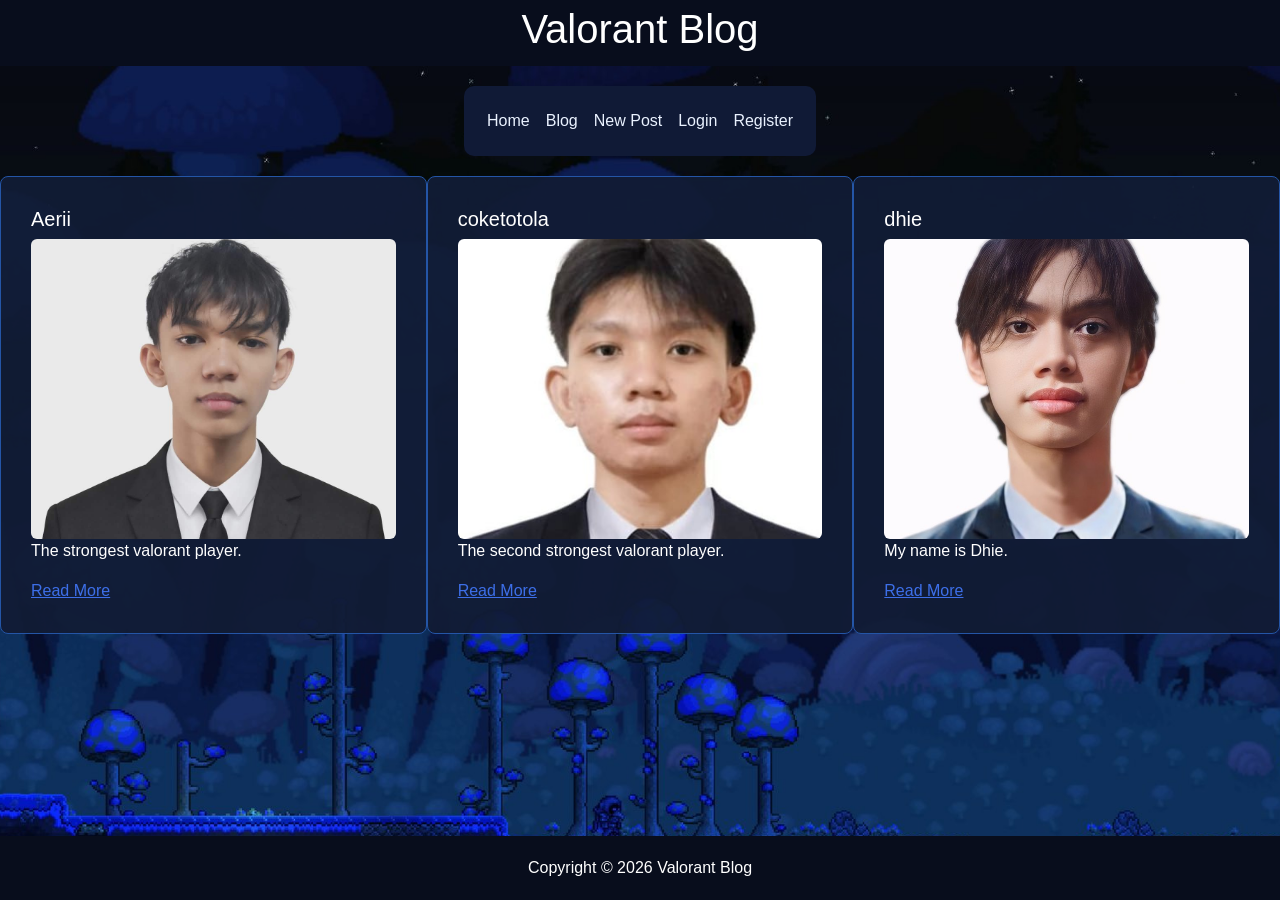
<file: project namin/index.html>
<!doctype html>
<html lang="en">
  <head>
    <!-- Required meta tags -->
    <meta charset="utf-8">
    <meta name="viewport" content="width=device-width, initial-scale=1">

    <!-- Bootstrap CSS -->
    <link href="https://cdn.jsdelivr.net/npm/bootstrap@5.0.2/dist/css/bootstrap.min.css" rel="stylesheet" integrity="sha384-EVSTQN3/azprG1Anm3QDgpJLIm9Nao0Yz1ztcQTwFspd3yD65VohhpuuCOmLASjC" crossorigin="anonymous">
    <link rel="stylesheet" href="style.css">
    <title>Valorant Blog</title>
  </head>
  <body>
    <header>
      <h1>Valorant Blog</h1>
    </header>
    <main class="content-wrapper">
      <nav class="navbar navbar-expand-lg navbar-dark">
      <div class="container-fluid">
          <button class="navbar-toggler" type="button" data-bs-toggle="collapse" data-bs-target="#navbarSupportedContent" aria-controls="navbarSupportedContent" aria-expanded="false" aria-label="Toggle navigation">
          <span class="navbar-toggler-icon"></span>
          </button>
          <div class="collapse navbar-collapse" id="navbarSupportedContent">
          <ul class="navbar-nav me-auto mb-2 mb-lg-0">
              <li class="nav-item">
              <a class="nav-link active" aria-current="page" href="index.html">Home</a>
              </li>
              <li class="nav-item">
              <a class="nav-link" href="post.html">Blog</a>
              </li>
              <li class="nav-item">
              <a class="nav-link" href="post-new.html">New Post</a>
              </li>
              <li class="nav-item">
              <a class="nav-link" href="login.html">Login</a>
              </li>
              <li class="nav-item">
              <a class="nav-link" href="register.html">Register</a>
              </li>
          </ul>
          </div>
      </div>
      </nav>
      <div class="d-flex flex-row bd-highlight mb-3">
          <div class="card" style="width: 18rem;">
          <div class="card-body">
              <h5 class="card-title">Aerii</h5>
              <img src="jhe.jpg" class="card-img-top" alt="Aerii">
              <p class="card-text">The strongest valorant player.</p>
              <a href="post.html#aerii" class="card-link">Read More</a>
          </div>
          </div>
          <div class="card" style="width: 18rem;">
          <div class="card-body">
              <h5 class="card-title">coketotola</h5>
              <img src="james.jpg" class="card-img-top" alt="coketotola">
              <p class="card-text">The second strongest valorant player.</p>
              <a href="post.html#coketotola" class="card-link">Read More</a>
          </div>
          </div>
          <div class="card" style="width: 18rem;">
          <div class="card-body">
              <h5 class="card-title">dhie</h5>
              <img src="stanly.jpg" class="card-img-top" alt="dhie">
              <p class="card-text">My name is Dhie.</p>
              <a href="post.html#dhie" class="card-link">Read More</a>
          </div>
          </div>
      </div>
      <script src="https://cdn.jsdelivr.net/npm/bootstrap@5.0.2/dist/js/bootstrap.bundle.min.js" integrity="sha384-MrcW6ZMFYlzcLA8Nl+NtUVF0sA7MsXsP1UyJoMp4YLEuNSfAP+JcXn/tWtIaxVXM" crossorigin="anonymous"></script>
    </main>
    <footer>
      <p>Copyright &copy; 2026 Valorant Blog</p>
    </footer>
  </body>
</html>
</file>
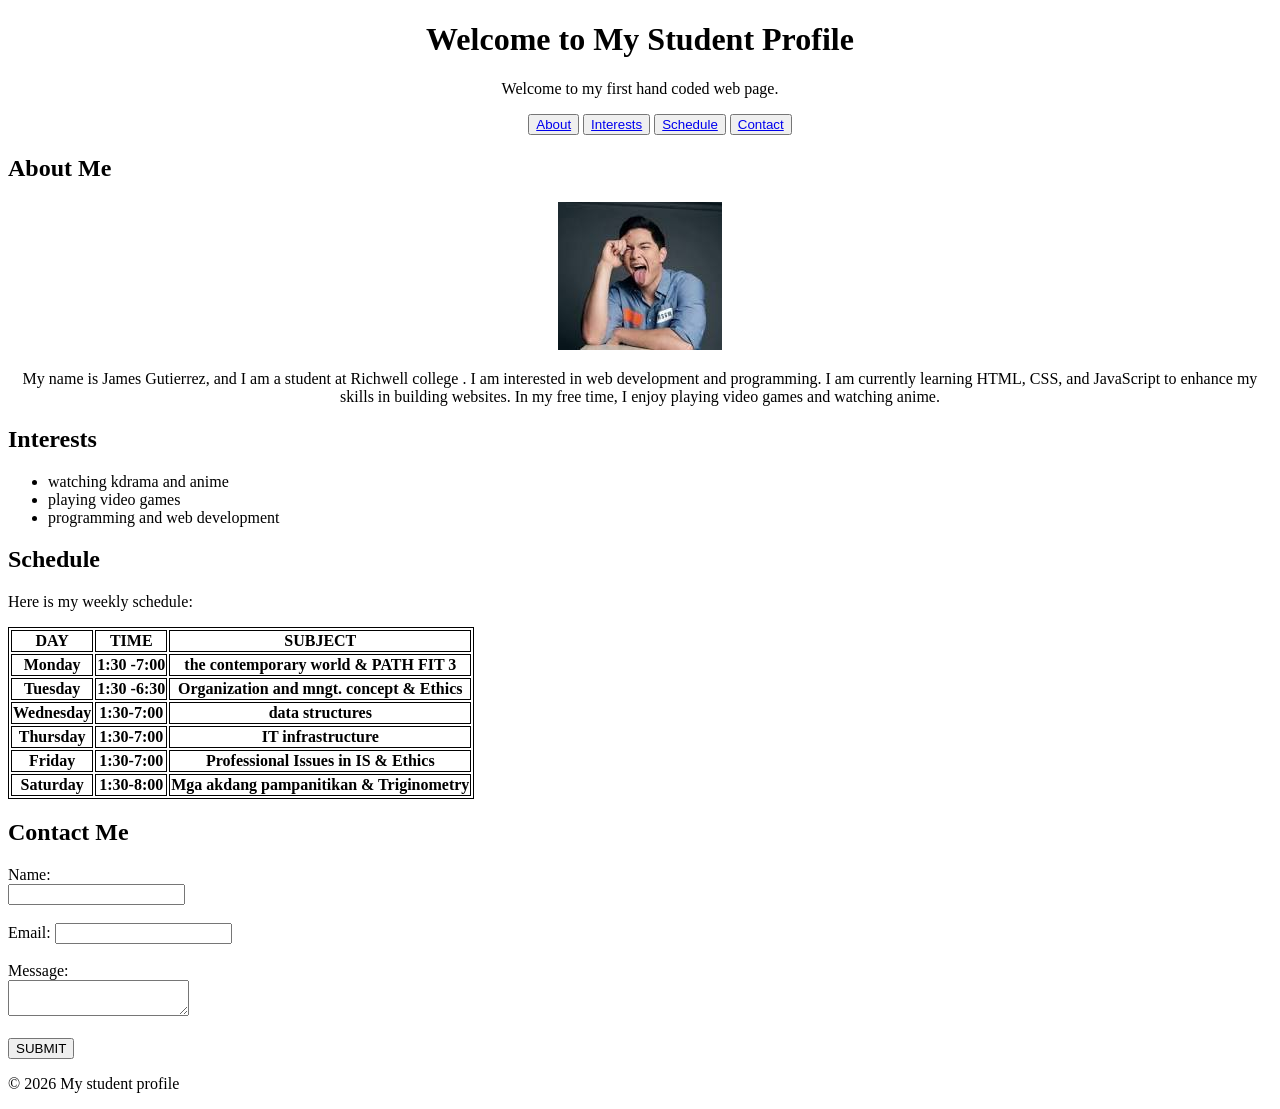
<file: gutierrez.html>
<!DOCTYPE html>
<html lang="en">
<head>
    <meta charset="UTF-8">
    <meta name="viewport" content="width=device-width, initial-scale=1.0">
    <title>Student Profile</title>
</head>
<style>
     table, th, td {
     border: 1px solid black;
    }
</style>
<body>
    <header>
        <center><h1>Welcome to My Student Profile</h1></center>
        <center><p>Welcome to my first hand coded web page.</p></center>
    </header>
    
    <nav>
        <center><ul>
           <button> <a href="#about">About</a> </button>
           <button> <a href="#interests">Interests</a> </button>
           <button> <a href="#schedule">Schedule</a> </button>
           <button> <a href="#contact">Contact</a>  </button>
        </ul></center>
    </nav>

    <main> 
        <section id="about">
            <h2>About Me</h2>
            <center><img
            src="james.jpg"
            alt="Profile Picture"
            ></center>  
            <center><p> My name is James Gutierrez, and I am a student at Richwell college . I am interested in web development and programming. I am currently learning HTML, CSS, and JavaScript to enhance my skills in building websites. In my free time, I enjoy playing video games and watching anime.</p></center>
        </section>

        <section id="interests">
            <h2>Interests</h2>
            <ul>
                <li>watching kdrama and anime</li>
                <li>playing video games</li>
                <li>programming and web development</li>
            </ul>
        </section>

        <section id="schedule">
            <h2>Schedule</h2>
            <p>Here is my weekly schedule:</p>
            <table>
                <tr>
                    <th>DAY</th>
                    <th>TIME</th>
                    <th>SUBJECT</th>
                </tr>
                <tr>
                    <th>Monday</th>
                    <th>1:30 -7:00</th>
                    <th>the contemporary world & PATH FIT 3</th>
                </tr>
                <tr>
                    <th>Tuesday</th>
                    <th>1:30 -6:30</th>
                    <th>Organization and mngt. concept & Ethics</th>
                </tr>
                <tr>
                    <th>Wednesday</th>
                    <th>1:30-7:00</th>
                    <th>data structures</th>
                </tr>
                <tr>
                    <th>Thursday</th>
                    <th>1:30-7:00</th>
                    <th>IT infrastructure</th>
                </tr>
                <tr>
                    <th>Friday</th>
                    <th>1:30-7:00</th>
                    <th>Professional Issues in IS & Ethics</th>
                </tr>
                <tr>
                    <th>Saturday</th>
                    <th>1:30-8:00</th>
                    <th>Mga akdang pampanitikan & Triginometry </th>
                </tr>
            </table>
        </section>

        <section id="contact">
            <h2>Contact Me</h2>
            <form>

                <label for="name">
                    Name:
                </label><br>
                
                <input
                 type="text"
                 id="name"
                 name="name"
                 >
            
                 <br><br>

                <label for="email">
                     Email:
                </label>

                <input 
                type="email" 
                id="email"
                name="email"
                >
                
                <br><br>

                <label for="message">
                    Message:
                </label>
                
                <br>
                <textarea 
                    id="message"
                    name="message"
                 ></textarea>
                
                <br><br>

                <button type="submit">
                    SUBMIT
                </button>
            </form>

        </section>

        </main>
        
        <footer>
            <p>&copy; 2026 My student profile</p>
        </footer>
    </body>
</html>
</file>
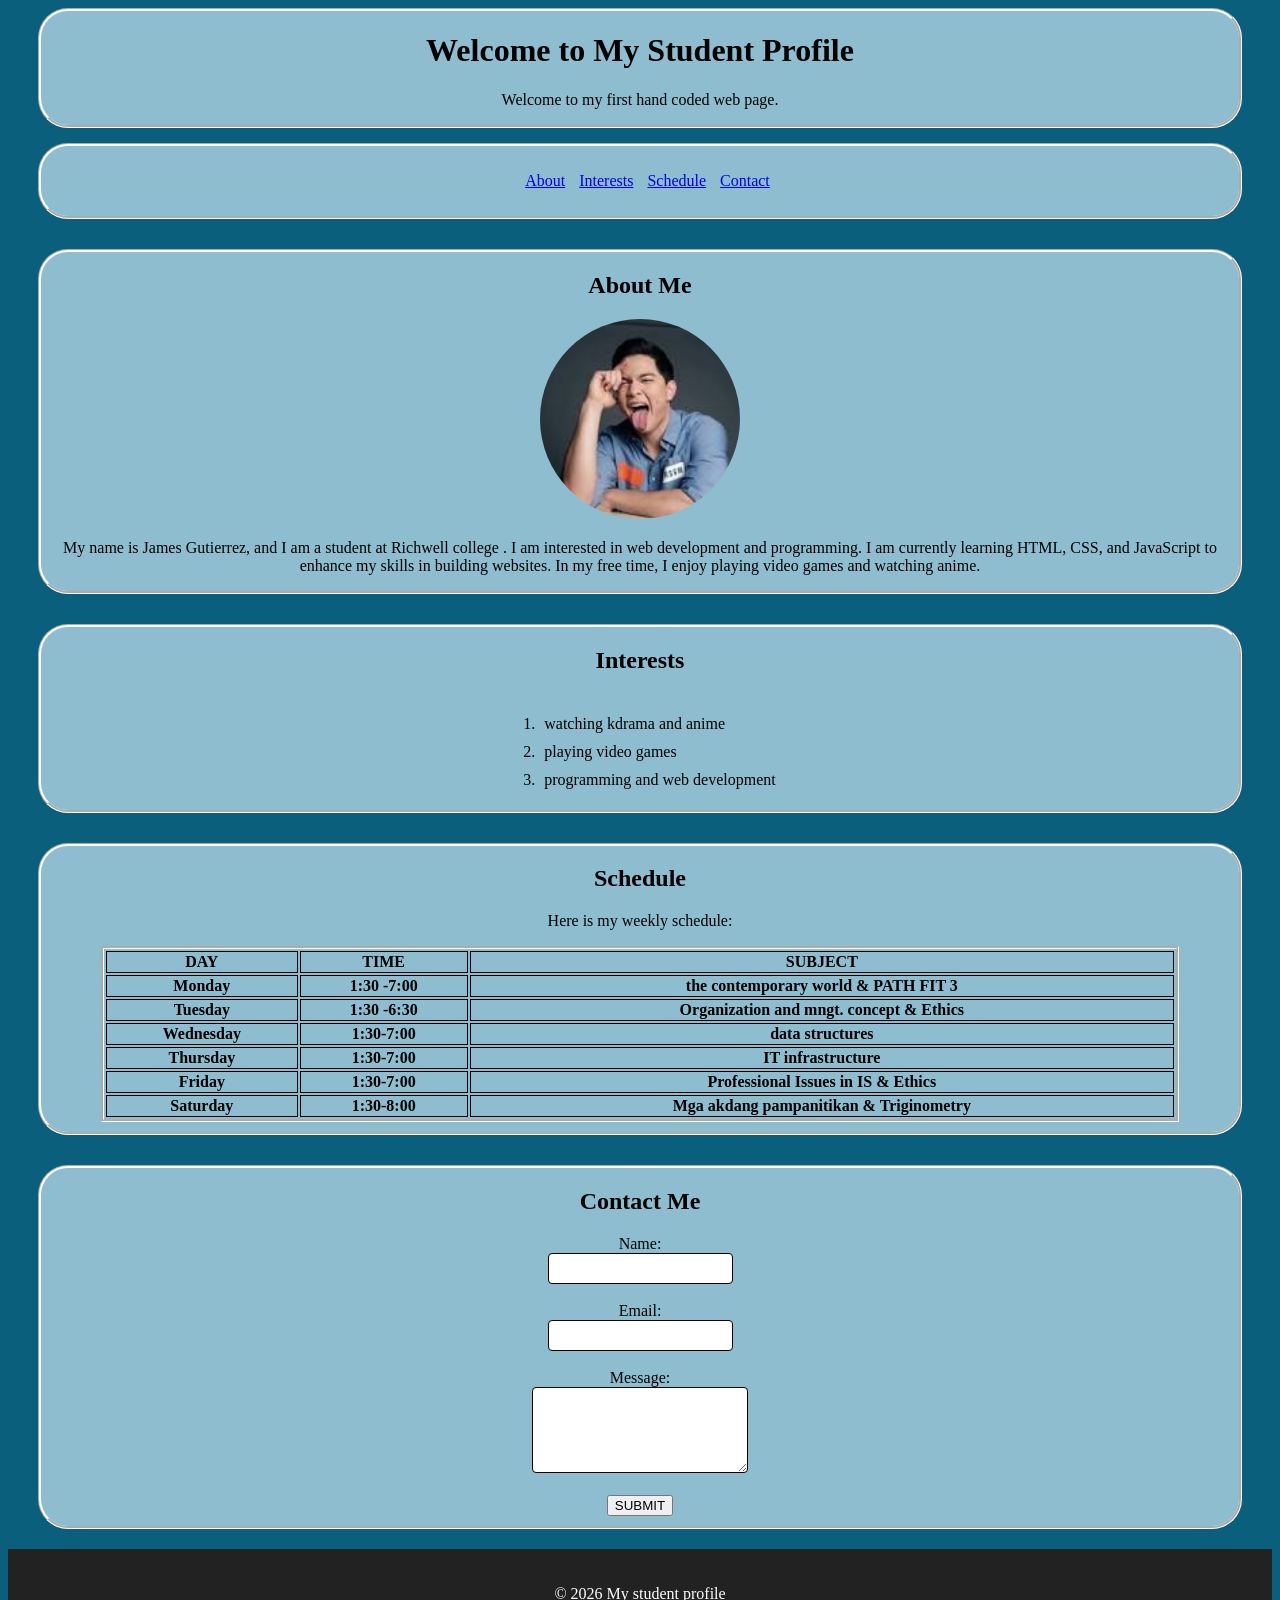
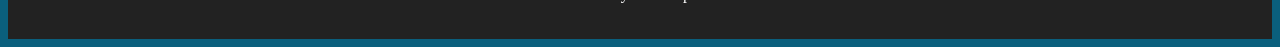
<file: stylejames.html>
<!DOCTYPE html>
<html lang="en">
<head>
    <meta charset="UTF-8">
    <meta name="viewport" content="width=device-width, initial-scale=1.0">
    <title>Student Profile</title>
    <link rel="stylesheet" href="style.css">
</head>
<body>
    <header>
        <h1>Welcome to My Student Profile</h1>
        <p>Welcome to my first hand coded web page.</p>
    </header>
    
    <nav>
        <ul>
            <a href="#about">About</a>
            <a href="#interests">Interests</a>
            <a href="#schedule">Schedule</a>
            <a href="#contact">Contact</a>
        </ul>
    </nav>

    <main>
        <section id="about">
            <h2>About Me</h2>
            <img
            src="james.jpg"
            alt="Profile Picture"
            >
            <p> 
                My name is James Gutierrez, and I am a student at Richwell college . I am interested in web development and programming. I am currently learning HTML, CSS, and JavaScript to enhance my skills in building websites. In my free time, I enjoy playing video games and watching anime.
            </p>
        </section>

        <section id="interests">
            <h2>Interests</h2>
            <ol>
                <li>watching kdrama and anime</li>
                <li>playing video games</li>
                <li>programming and web development</li>
            </ol>
        </section>

        <section id="schedule">
            <h2>Schedule</h2>
            <p>Here is my weekly schedule:</p>
            <table>
                <tr>
                    <th>DAY</th>
                    <th>TIME</th>
                    <th>SUBJECT</th>
                </tr>
                <tr>
                    <th>Monday</th>
                    <th>1:30 -7:00</th>
                    <th>the contemporary world & PATH FIT 3</th>
                </tr>
                <tr>
                    <th>Tuesday</th>
                    <th>1:30 -6:30</th>
                    <th>Organization and mngt. concept & Ethics</th>
                </tr>
                <tr>
                    <th>Wednesday</th>
                    <th>1:30-7:00</th>
                    <th>data structures</th>
                </tr>
                <tr>
                    <th>Thursday</th>
                    <th>1:30-7:00</th>
                    <th>IT infrastructure</th>
                </tr>
                <tr>
                    <th>Friday</th>
                    <th>1:30-7:00</th>
                    <th>Professional Issues in IS & Ethics</th>
                </tr>
                <tr>
                    <th>Saturday</th>
                    <th>1:30-8:00</th>
                    <th>Mga akdang pampanitikan & Triginometry </th>
                </tr>
            </table>
        </section>

        <section id="contact">
            <h1>Contact Me</h1>
            <form>

                <label for="name">
                    Name:
                </label><br>
                
                <input
                 type="text"
                 id="name"
                 name="name"
                 >
            
                 <br><br>

                <label for="email">
                     Email:
                </label><br>

                <input 
                type="email" 
                id="email"
                name="email"
                >
                <br><br>

                <label for="message">
                    Message:
                </label>
                
                <br>
                <textarea 
                    id="message"
                    name="message"
                 ></textarea>
                
                <br><br>

                <button type="submit">
                    SUBMIT
                </button>
            </form>

        </section>

        </main>
        
        <footer>
            <p>&copy; 2026 My student profile</p>
        </footer>
        </style>
    </body>
</html>
</file>
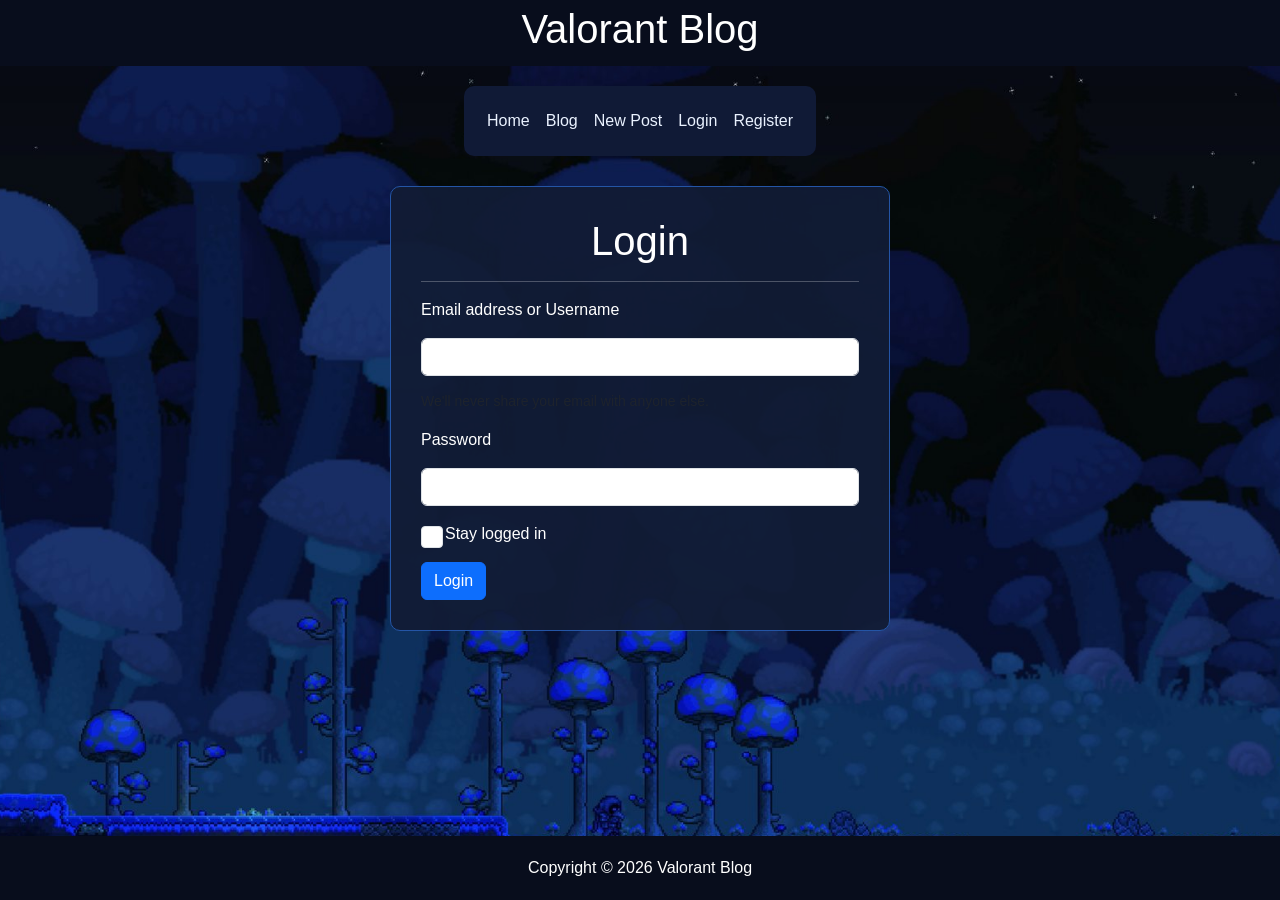
<file: project namin/login.html>
<!doctype html>
<html lang="en">
  <head>
    <!-- Required meta tags -->
    <meta charset="utf-8">
    <meta name="viewport" content="width=device-width, initial-scale=1">

    <!-- Bootstrap CSS -->
    <link href="https://cdn.jsdelivr.net/npm/bootstrap@5.0.2/dist/css/bootstrap.min.css" rel="stylesheet" integrity="sha384-EVSTQN3/azprG1Anm3QDgpJLIm9Nao0Yz1ztcQTwFspd3yD65VohhpuuCOmLASjC" crossorigin="anonymous">
    <link rel="stylesheet" href="style.css">
    <title>Valorant Blog</title>
  </head>
  <body>
    <header>
      <h1>Valorant Blog</h1>
    </header>
    <main class="content-wrapper">
      <nav class="navbar navbar-expand-lg navbar-dark">
      <div class="container-fluid">
          <button class="navbar-toggler" type="button" data-bs-toggle="collapse" data-bs-target="#navbarSupportedContent" aria-controls="navbarSupportedContent" aria-expanded="false" aria-label="Toggle navigation">
          <span class="navbar-toggler-icon"></span>
          </button>
          <div class="collapse navbar-collapse" id="navbarSupportedContent">
          <ul class="navbar-nav me-auto mb-2 mb-lg-0">
              <li class="nav-item">
              <a class="nav-link" href="index.html">Home</a>
              </li>
              <li class="nav-item">
              <a class="nav-link" href="post.html">Blog</a>
              </li>
              <li class="nav-item">
              <a class="nav-link" href="post-new.html">New Post</a>
              </li>
              <li class="nav-item">
              <a class="nav-link active" aria-current="page" href="login.html">Login</a>
              </li>
              <li class="nav-item">
              <a class="nav-link" href="register.html">Register</a>
              </li>
          </ul>
          </div>
      </div>
      </nav>
      <form>
          <h1 class="text-center">Login</h1>
          <hr>
          <div class="mb-3">
              <label for="exampleInputEmail1" class="form-label">Email address or Username</label>
              <input type="email" class="form-control" id="exampleInputEmail1" aria-describedby="emailHelp">
              <div id="emailHelp" class="form-text">We'll never share your email with anyone else.</div>
          </div>
          <div class="mb-3">
              <label for="exampleInputPassword1" class="form-label">Password</label>
              <input type="password" class="form-control" id="exampleInputPassword1">
          </div>
          <div class="mb-3 form-check">
              <input type="checkbox" class="form-check-input" id="exampleCheck1">
              <label class="form-check-label" for="exampleCheck1">Stay logged in</label>
          </div>
          <button type="submit" class="btn btn-primary">Login</button>
      </form>
      <script src="https://cdn.jsdelivr.net/npm/bootstrap@5.0.2/dist/js/bootstrap.bundle.min.js" integrity="sha384-MrcW6ZMFYlzcLA8Nl+NtUVF0sA7MsXsP1UyJoMp4YLEuNSfAP+JcXn/tWtIaxVXM" crossorigin="anonymous"></script>
    </main>
    <footer>
      <p>Copyright &copy; 2026 Valorant Blog</p>
    </footer>
  </body>
</html>
</file>
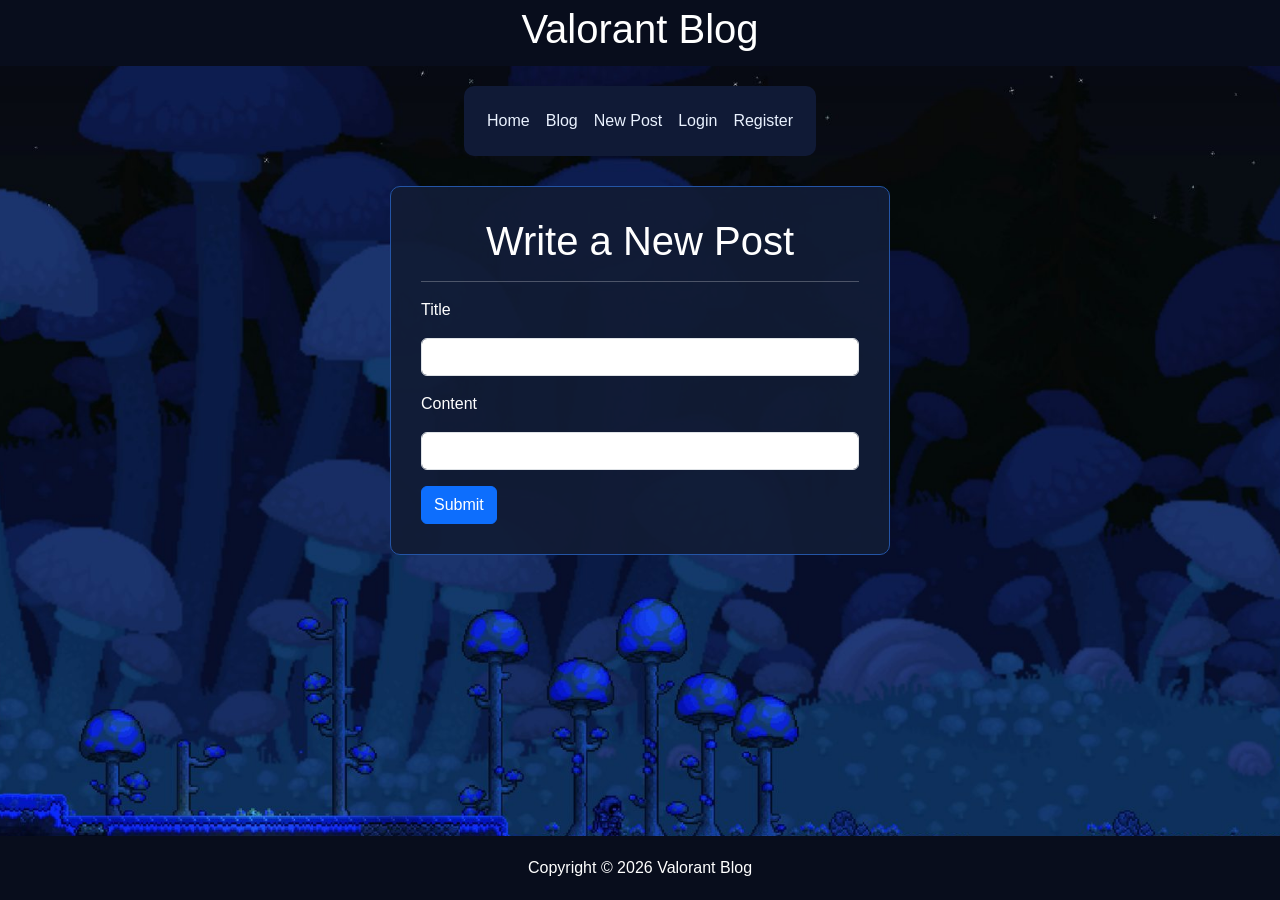
<file: project namin/post-new.html>
<!doctype html>
<html lang="en">
  <head>
    <!-- Required meta tags -->
    <meta charset="utf-8">
    <meta name="viewport" content="width=device-width, initial-scale=1">

    <!-- Bootstrap CSS -->
    <link href="https://cdn.jsdelivr.net/npm/bootstrap@5.0.2/dist/css/bootstrap.min.css" rel="stylesheet" integrity="sha384-EVSTQN3/azprG1Anm3QDgpJLIm9Nao0Yz1ztcQTwFspd3yD65VohhpuuCOmLASjC" crossorigin="anonymous">
    <link rel="stylesheet" href="style.css">
    <title>Valorant Blog</title>
  </head>
  <body>
    <header>
      <h1>Valorant Blog</h1>
    </header>
    <main class="content-wrapper">
      <nav class="navbar navbar-expand-lg navbar-dark">
      <div class="container-fluid">
          <button class="navbar-toggler" type="button" data-bs-toggle="collapse" data-bs-target="#navbarSupportedContent" aria-controls="navbarSupportedContent" aria-expanded="false" aria-label="Toggle navigation">
          <span class="navbar-toggler-icon"></span>
          </button>
          <div class="collapse navbar-collapse" id="navbarSupportedContent">
          <ul class="navbar-nav me-auto mb-2 mb-lg-0">
              <li class="nav-item">
              <a class="nav-link" href="index.html">Home</a>
              </li>
              <li class="nav-item">
              <a class="nav-link" href="post.html">Blog</a>
              </li>
              <li class="nav-item">
              <a class="nav-link active" aria-current="page" href="post-new.html">New Post</a>
              </li>
              <li class="nav-item">
              <a class="nav-link" href="login.html">Login</a>
              </li>
              <li class="nav-item">
              <a class="nav-link" href="register.html">Register</a>
              </li>
          </ul>
          </div>
      </div>
      </nav>
      <form>
          <h1 class="text-center">Write a New Post</h1>
          <hr>
          <div class="mb-3">
              <label for="exampleInputTitle1" class="form-label">Title</label>
              <input type="text" class="form-control" id="exampleInputTitle1" aria-describedby="emailHelp">
          </div>
          <div class="mb-3">
              <label for="exampleInputContent1" class="form-label">Content</label>
              <input type="text" class="form-control" id="exampleInputContent1">
          </div>
          <button type="submit" class="btn btn-primary">Submit</button>
      </form>
      <script src="https://cdn.jsdelivr.net/npm/bootstrap@5.0.2/dist/js/bootstrap.bundle.min.js" integrity="sha384-MrcW6ZMFYlzcLA8Nl+NtUVF0sA7MsXsP1UyJoMp4YLEuNSfAP+JcXn/tWtIaxVXM" crossorigin="anonymous"></script>
    </main>
    <footer>
      <p>Copyright &copy; 2026 Valorant Blog</p>
    </footer>
  </body>
</html>
</file>
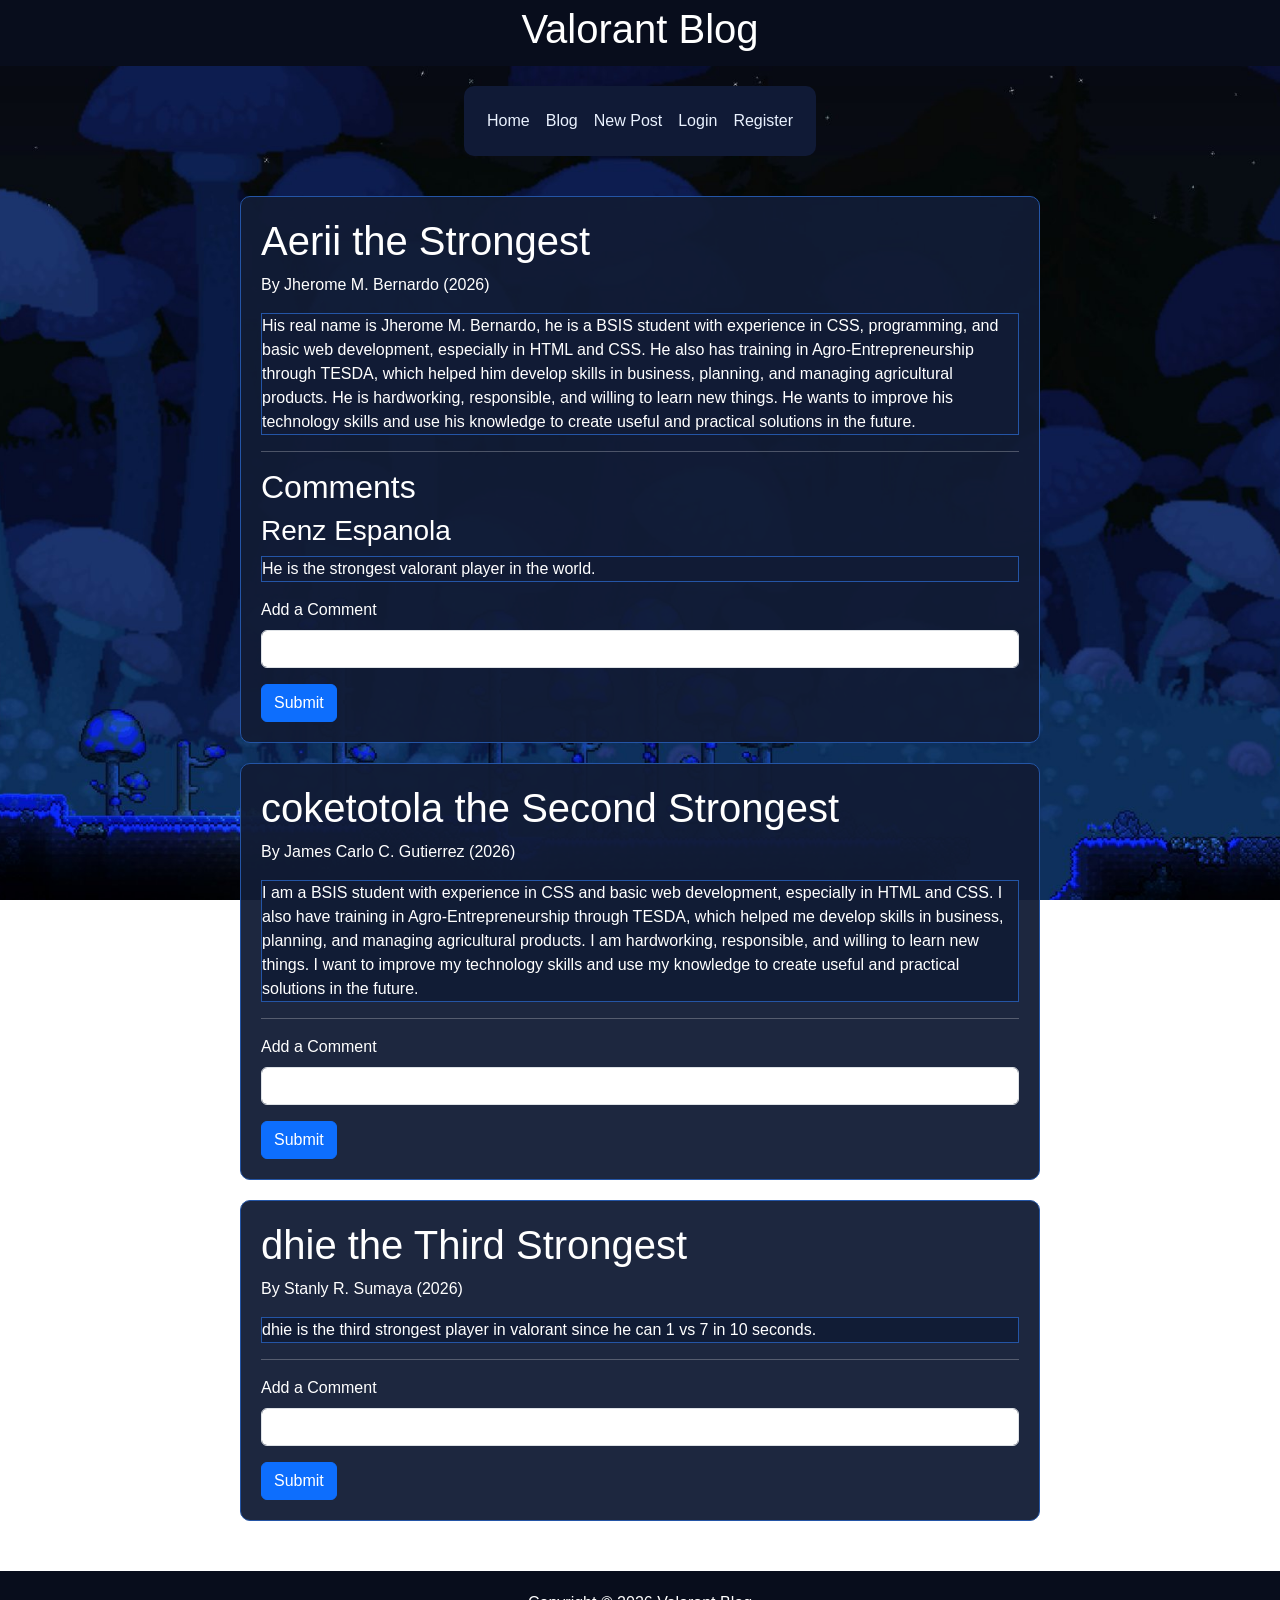
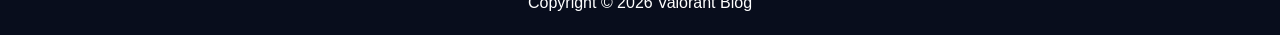
<file: project namin/post.html>
<!doctype html>
<html lang="en">
  <head>
    <!-- Required meta tags -->
    <meta charset="utf-8">
    <meta name="viewport" content="width=device-width, initial-scale=1">

    <!-- Bootstrap CSS -->
    <link href="https://cdn.jsdelivr.net/npm/bootstrap@5.0.2/dist/css/bootstrap.min.css" rel="stylesheet" integrity="sha384-EVSTQN3/azprG1Anm3QDgpJLIm9Nao0Yz1ztcQTwFspd3yD65VohhpuuCOmLASjC" crossorigin="anonymous">
    <link rel="stylesheet" href="style.css">
    <title>Valorant Blog</title>
  </head>
  <body>
    <header>
      <h1>Valorant Blog</h1>
    </header>
    <main class="content-wrapper">
      <nav class="navbar navbar-expand-lg navbar-dark">
      <div class="container-fluid">
          <button class="navbar-toggler" type="button" data-bs-toggle="collapse" data-bs-target="#navbarSupportedContent" aria-controls="navbarSupportedContent" aria-expanded="false" aria-label="Toggle navigation">
          <span class="navbar-toggler-icon"></span>
          </button>
          <div class="collapse navbar-collapse" id="navbarSupportedContent">
          <ul class="navbar-nav me-auto mb-2 mb-lg-0">
              <li class="nav-item">
              <a class="nav-link" href="index.html">Home</a>
              </li>
              <li class="nav-item">
              <a class="nav-link active" aria-current="page" href="post.html">Blog</a>
              </li>
              <li class="nav-item">
              <a class="nav-link" href="post-new.html">New Post</a>
              </li>
              <li class="nav-item">
              <a class="nav-link" href="login.html">Login</a>
              </li>
              <li class="nav-item">
              <a class="nav-link" href="register.html">Register</a>
              </li>
          </ul>
          </div>
      </div>
      </nav>
      <div class="container" id="aerii">
          <h1>Aerii the Strongest</h1>
          <p>By Jherome M. Bernardo (2026)</p>

          <p class="des">His real name is Jherome M. Bernardo, he is a BSIS student with experience in CSS, programming, and basic web development, especially in HTML and CSS. He also has training in Agro-Entrepreneurship through TESDA, which helped him develop skills in business, planning, and managing agricultural products. He is hardworking, responsible, and willing to learn new things. He wants to improve his technology skills and use his knowledge to create useful and practical solutions in the future.</p>
          <hr>
          <h2>Comments</h2>
          <h3>Renz Espanola</h3>
          <p class="des">He is the strongest valorant player in the world.</p>
          <div class="mb-3">
              <label for="exampleInputTitle1" class="form-label">Add a Comment</label>
              <input type="text" class="form-control" id="exampleInputTitle1" aria-describedby="emailHelp">
          </div>
          <button type="submit" class="btn btn-primary">Submit</button>
      </div>
      <div class="container" id="coketotola">
          <h1>coketotola the Second Strongest</h1>
          <p>By James Carlo C. Gutierrez (2026)</p>

          <p class="des">I am a BSIS student with experience in CSS and basic web development, especially in HTML and CSS. I also have training in Agro-Entrepreneurship through TESDA, which helped me develop skills in business, planning, and managing agricultural products. I am hardworking, responsible, and willing to learn new things. I want to improve my technology skills and use my knowledge to create useful and practical solutions in the future.</p>
          <hr>
          <div class="mb-3">
              <label for="exampleInputTitle1" class="form-label">Add a Comment</label>
              <input type="text" class="form-control" id="exampleInputTitle1" aria-describedby="emailHelp">
          </div>
          <button type="submit" class="btn btn-primary">Submit</button>
      </div>
      <div class="container" id="dhie">
          <h1>dhie the Third Strongest</h1>
          <p>By Stanly R. Sumaya (2026)</p>

          <p class="des">dhie is the third strongest player in valorant since he can 1 vs 7 in 10 seconds.</p>
          <hr>
          <div class="mb-3">
              <label for="exampleInputTitle1" class="form-label">Add a Comment</label>
              <input type="text" class="form-control" id="exampleInputTitle1" aria-describedby="emailHelp">
          </div>
          <button type="submit" class="btn btn-primary">Submit</button>
      </div>
      <script src="https://cdn.jsdelivr.net/npm/bootstrap@5.0.2/dist/js/bootstrap.bundle.min.js" integrity="sha384-MrcW6ZMFYlzcLA8Nl+NtUVF0sA7MsXsP1UyJoMp4YLEuNSfAP+JcXn/tWtIaxVXM" crossorigin="anonymous"></script>
    </main>
    <footer>
      <p>Copyright &copy; 2026 Valorant Blog</p>
    </footer>
  </body>
</html>
</file>
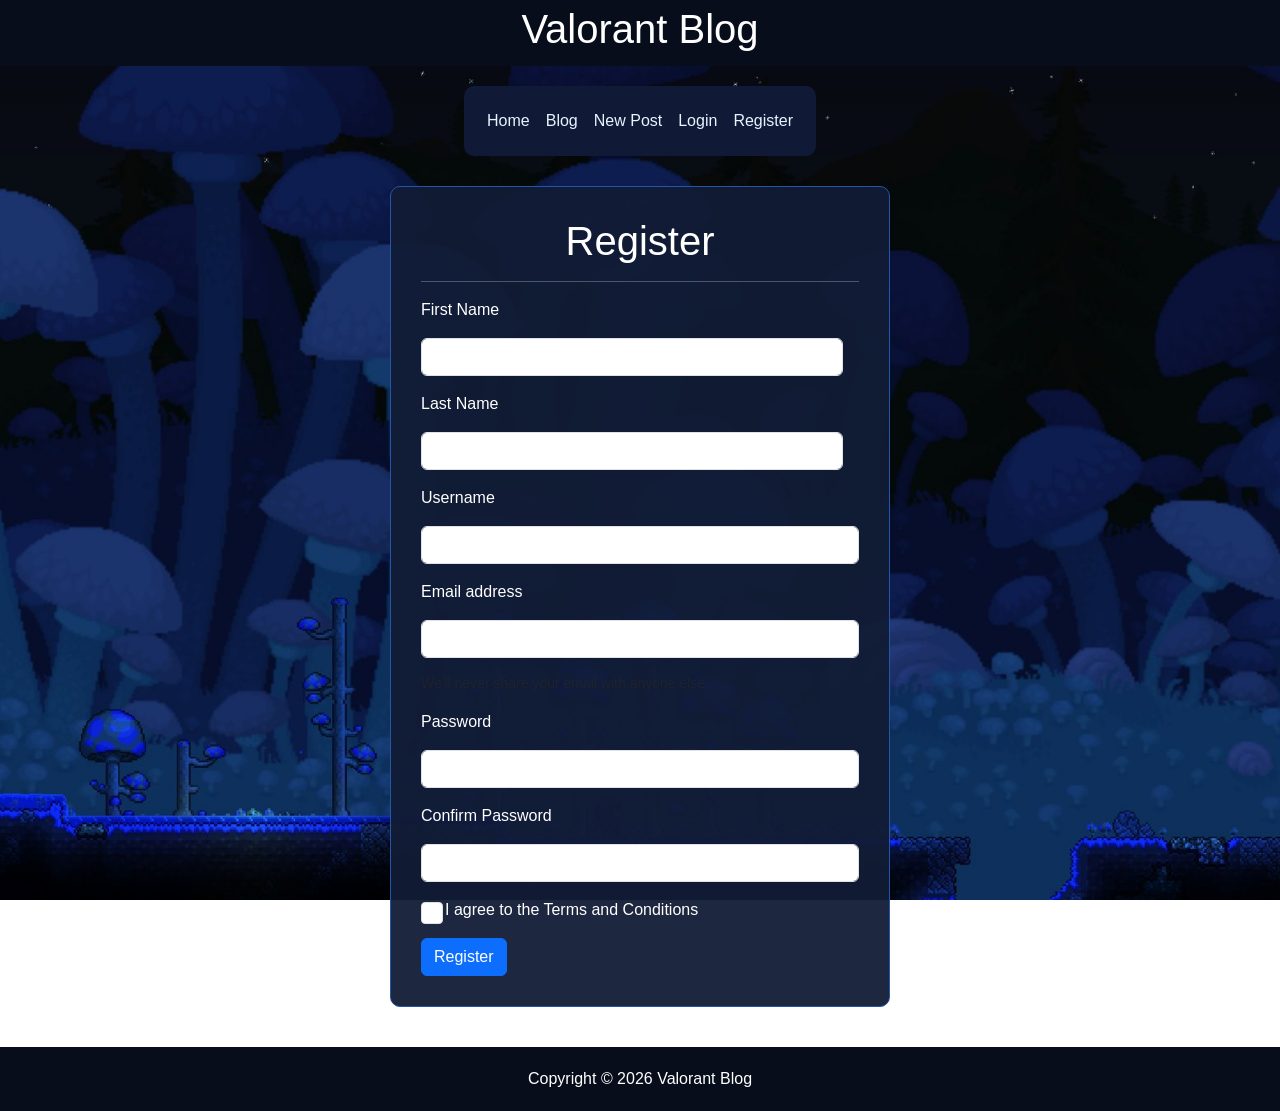
<file: project namin/register.html>
<!doctype html>
<html lang="en">
  <head>
    <!-- Required meta tags -->
    <meta charset="utf-8">
    <meta name="viewport" content="width=device-width, initial-scale=1">

    <!-- Bootstrap CSS -->
    <link href="https://cdn.jsdelivr.net/npm/bootstrap@5.0.2/dist/css/bootstrap.min.css" rel="stylesheet" integrity="sha384-EVSTQN3/azprG1Anm3QDgpJLIm9Nao0Yz1ztcQTwFspd3yD65VohhpuuCOmLASjC" crossorigin="anonymous">
    <link rel="stylesheet" href="style.css">
    <title>Valorant Blog</title>
  </head>
  <body>
    <header>
      <h1>Valorant Blog</h1>
    </header>
    <main class="content-wrapper">
      <nav class="navbar navbar-expand-lg navbar-dark">
        <div class="container-fluid">
            <button class="navbar-toggler" type="button" data-bs-toggle="collapse" data-bs-target="#navbarSupportedContent" aria-controls="navbarSupportedContent" aria-expanded="false" aria-label="Toggle navigation">
            <span class="navbar-toggler-icon"></span>
            </button>
            <div class="collapse navbar-collapse" id="navbarSupportedContent">
            <ul class="navbar-nav me-auto mb-2 mb-lg-0">
                <li class="nav-item">
                <a class="nav-link" href="index.html">Home</a>
                </li>
                <li class="nav-item">
                <a class="nav-link" href="post.html">Blog</a>
                </li>
                <li class="nav-item">
                <a class="nav-link" href="post-new.html">New Post</a>
                </li>
                <li class="nav-item">
                <a class="nav-link" href="login.html">Login</a>
                </li>
                <li class="nav-item">
                <a class="nav-link active" aria-current="page" href="register.html">Register</a>
                </li>
            </ul>
            </div>
        </div>
      </nav>
        <form>
            <h1 class="text-center">Register</h1>
            <hr
            <div class="d-flex flex-row bd-highlight mb-3">
                <div class="mb-3 me-3">
                    <label for="exampleInputFirstname1" class="form-label">First Name</label>
                    <input type="text" class="form-control" id="exampleInputFirstname1">
                </div>
                <div class="mb-3 me-3">
                    <label for="exampleInputLastname1" class="form-label">Last Name</label>
                    <input type="text" class="form-control" id="exampleInputLastname1">
                </div>
            </div>
            <div class="mb-3">
                <label for="exampleInputUsername1" class="form-label">Username</label>
                <input type="text" class="form-control" id="exampleInputUsername1">
            </div>
            <div class="mb-3">
                <label for="exampleInputEmail1" class="form-label">Email address</label>
                <input type="email" class="form-control" id="exampleInputEmail1" aria-describedby="emailHelp">
                <div id="emailHelp" class="form-text">We'll never share your email with anyone else.</div>
            </div>
            <div class="mb-3">
                <label for="exampleInputPassword1" class="form-label">Password</label>
                <input type="password" class="form-control" id="exampleInputPassword1">
            </div>
            <div class="mb-3">
                <label for="exampleInputPassword2" class="form-label">Confirm Password</label>
                <input type="password" class="form-control" id="exampleInputPassword2">
            </div>
                <div class="mb-3 form-check">
                <input type="checkbox" class="form-check-input" id="exampleCheck1">
                <label class="form-check-label" for="exampleCheck1">I agree to the Terms and Conditions</label>
            </div>
            <button type="submit" class="btn btn-primary">Register</button>
        </form>
        <script src="https://cdn.jsdelivr.net/npm/bootstrap@5.0.2/dist/js/bootstrap.bundle.min.js" integrity="sha384-MrcW6ZMFYlzcLA8Nl+NtUVF0sA7MsXsP1UyJoMp4YLEuNSfAP+JcXn/tWtIaxVXM" crossorigin="anonymous"></script>
    </main>
    <footer>
        <p>Copyright &copy; 2026 Valorant Blog</p>
    </footer>
  </body>
</html>
</file>
<file: project namin/style.css>
/* RESET */
* {
    margin: 0;
    padding: 0;
    box-sizing: border-box;
}

body {
    font-family: Arial;
    background-image: url('background.jpg');
    background-size: cover;
    background-position: center;
    background-attachment: fixed;
    color: white;

    min-height: 100vh;
    display: flex;
    flex-direction: column;
}
/* MAIN CONTENT WRAPPER */
.content-wrapper {
    flex: 1;
}

/* HEADER */
header {
    background-color: #080D1C;
    text-align: center;
    padding: 5px;
}

header h1 {
    color: white;
}

/* NAVBAR */
.navbar {
    background-color: transparent !important;
    padding: 20px;
}

.navbar-nav {
    background-color: #101A36;
    padding: 15px;
    border-radius: 10px;
    margin: auto !important;
}

.navbar-nav a {
    color: #EAF2FF !important;
}

.navbar-nav a:hover {
    color: #3D6FE8 !important;
}

/* CARDS */
.d-flex {
    display: flex;
    gap: 0;
    width: 100%;
}

.card {
    background-color: rgba(17, 28, 53, 0.95);
    border: 1px solid #2455A6;
    border-radius: 8px;
    margin: 0;
    width: 33.333% !important;
}

.card-body {
    padding: 30px;
}

.card-img-top {
    width: 100% !important;
    height: 300px !important;
    object-fit: cover;
    border-radius: 6px;
}

.card-title {
    color: white;
}

.card-text {
    color: white;
}

.card-link {
    color: #3D6FE8 !important;
}
.text-center {
    text-align: center;
}
.container {
    padding: 20px;
    margin: 20px auto;
    max-width: 800px;
    background-color: rgba(17, 28, 53, 0.95);
    border: 1px solid #2455A6;
    border-radius: 10px;
}
.des {
    background-color: rgba(17, 28, 53, 0.95);
    border: 1px solid #2455A6;
}
form {
    background-color: rgba(17, 28, 53, 0.95);
    border: 1px solid #2455A6;
    border-radius: 10px;
    padding: 30px;
    width: 90%;
    max-width: 500px;
    margin: 10px auto;
}

form input,
form textarea {
    width: 100%;
    padding: 10px;
    margin-top: 8px;
    margin-bottom: 15px;
    border: 1px solid #ccc;
    border-radius: 5px;
}

form textarea {
    min-height: 120px;
    resize: vertical;
}

/* FOOTER */
footer {
    background-color: #080D1C;
    color: white;
    text-align: center;
    padding: 20px;
    margin-top: 30px;
}

footer p {
    margin: 0;
}

/* MOBILE */
@media (max-width: 768px) {

    .navbar-nav {
        text-align: center;
    }

    .navbar-nav .nav-item {
        margin: 5px 0;
    }

    .d-flex {
        flex-direction: column;
    }

    .card {
        width: 100% !important;
    }

    .card-img-top {
        height: auto !important;
        max-height: 300px;
    }
}
</file>
<file: style.css>
body {
    background-color: #0A5F7D;
    text-align: center;
}
header {
    background-color: rgb(141, 189, 207);
    background-position: center;
    border-radius: 30px;
    margin-left: 30px;
    margin-right: 30px;
    border-style: groove;
    border-color: white;
    padding-left: 10px;
    padding-right: 10px;
}
nav {
    background-color:  rgb(141, 189, 207);
    background-position: center;
    border-radius: 30px;
    border-style: groove;
    border-color: white;
    margin-top: 15px;
    margin-left: 30px;
    margin-right: 30px;
    padding-top: 10px;
    padding-bottom: 10px;
    padding-left: 10px;
    padding-right: 35px;
    word-spacing: 10px;
}
#about{
    background-color:  rgb(141, 189, 207);
    border-radius: 30px;
    border-style: groove;
    border-color: white;
    margin-top: 30px;
    margin-left: 30px;
    margin-right: 30px;
}
a:hover{
    background-color: #dce7eb;
}
main img {
    width: 200px;
    height: 200px;
    border-radius: 50%;
    object-fit: cover;
}
main p{
    text-align: justify;
    text-align: center;
    font-family: 'Times New Roman', Times, serif;
}
#interests{
    background-color:  rgb(141, 189, 207);
    border-radius: 30px;
    border-style: groove;
    border-color: #ffffff;
    margin-top: 30px;
    margin-left: 30px;
    margin-right: 30px;
}
#schedule{
    background-color:  rgb(141, 189, 207);
    border-radius: 30px;
    border-style: groove;
    border-color: white;
    padding-bottom: 10px;
    margin-top: 30px;
    margin-left: 30px;
    margin-right: 30px;
}
table{
    margin: auto;
    width: 90%;
    border-style: groove;
    border-color: #ffffff;   
}
th, td {
    border: 1px solid black;
    margin: auto;
}
ul, ol {
    display: inline-block;
    text-align: left;
}
li {
     padding: 5px;
}
tr:hover {
    background-color: #35CAFF;
}
input, textarea {
    padding: 7px;
    border: 1px solid #000000;
    border-radius: 4px;
}
textarea {
    width: 200px;
    height: 70px;
}
#contact{
    background-color:  rgb(141, 189, 207);
    border-radius: 30px;
    border-style: groove;
    border-color: white;
    padding-bottom: 10px;
    margin-top: 30px;
    margin-left: 30px;
    margin-right: 30px;
}
footer {
    text-align: center;
    background-color: #222;
    color: white;
    margin-top: 20px;
    padding: 20px;
}
</file>
